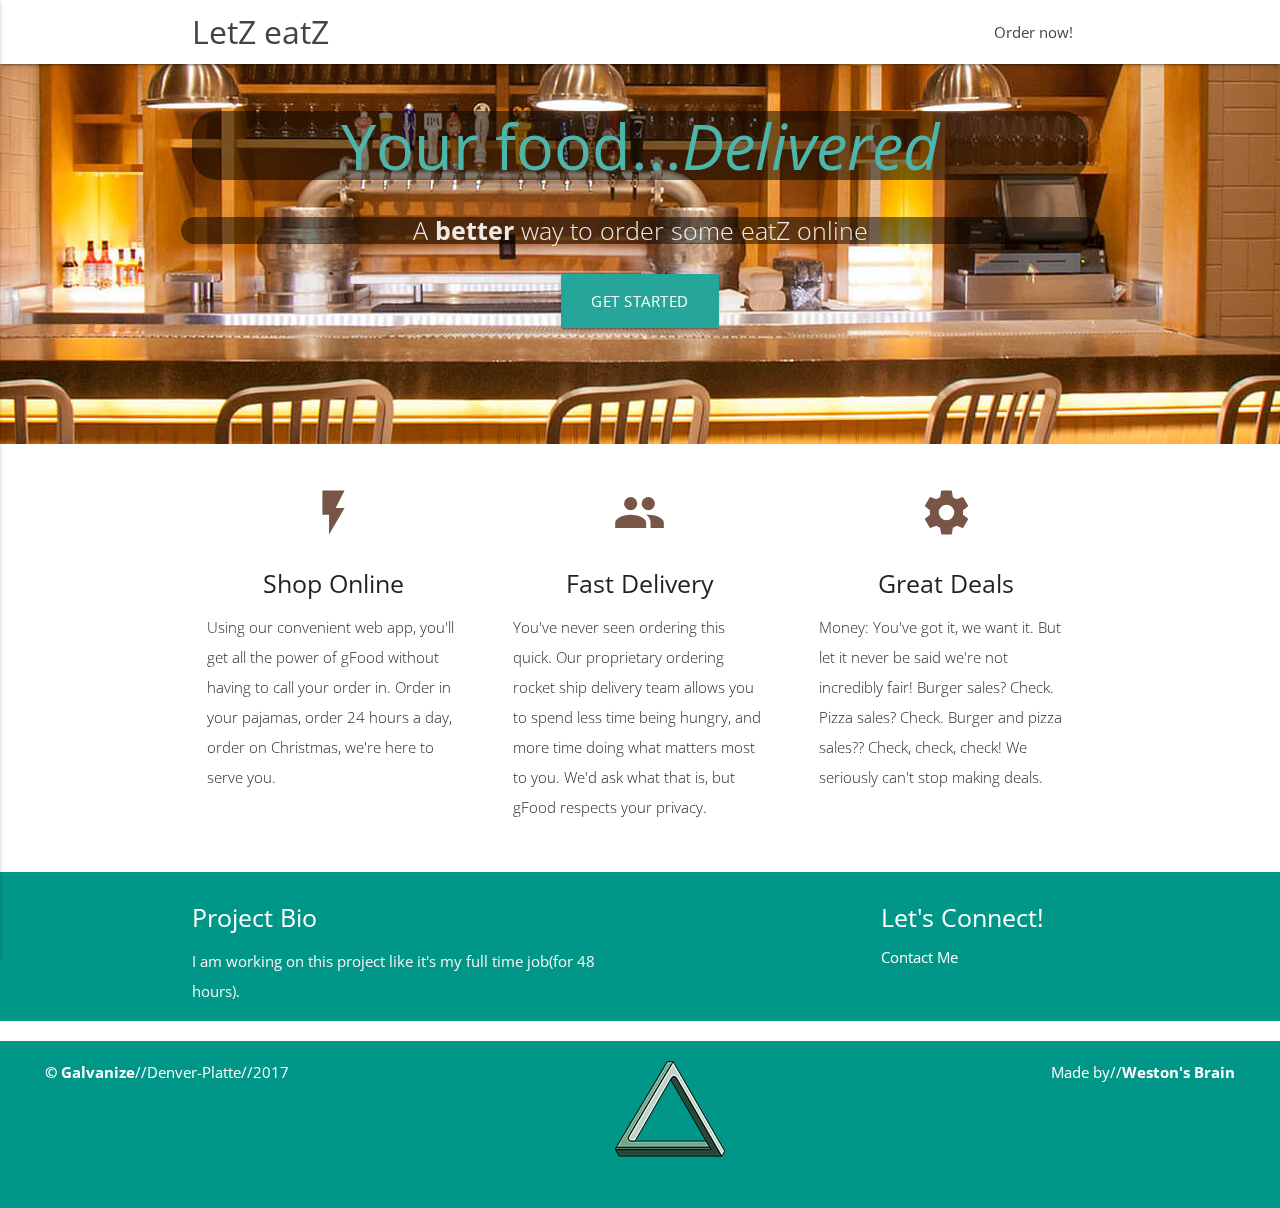
<file: public/index.html>
<!DOCTYPE html>
<html lang="en">
<head>
  <meta http-equiv="Content-Type" content="text/html; charset=UTF-8"/>
  <meta name="viewport" content="width=device-width, initial-scale=1"/>
  <title>LetZ EatZ</title>

  <!-- CSS  -->
  <link href="https://fonts.googleapis.com/icon?family=Material+Icons" rel="stylesheet">
  <link href="https://fonts.googleapis.com/css?family=Open+Sans:400,300,600,800,400italic" rel="stylesheet" type="text/css">
  <link href="css/materialize.css" type="text/css" rel="stylesheet" media="screen,projection"/>
  <link href="css/style.css" type="text/css" rel="stylesheet" media="screen,projection"/>
</head>
<body>
  <nav class="white" role="navigation">
    <div class="nav-wrapper container">
      <a id="logo-container" href="https://letzeatz.firebaseapp.com" class="brand-logo">LetZ eatZ</a>
      <ul class="right hide-on-med-and-down">
        <li><a href="orders.html">Order now!</a></li>
      </ul>

      <ul id="nav-mobile" class="side-nav">
        <li><a href="orders.html">Order now!</a></li>
      </ul>
      <a href="#" data-activates="nav-mobile" class="button-collapse"><i class="material-icons">menu</i></a>
    </div>
  </nav>

  <div id="index-banner" class="parallax-container">
    <div class="section no-pad-bot">
      <div class="container">
        <!-- <br><br> -->
        <h1 class="header center teal-text text-lighten-2 titleHead">Your food...<em>Delivered</em></h1>
        <div class="row center">
          <h5 class="header col s12 light titleFoot">A <b>better</b> way to order some eatZ online</h5>
        </div>
        <div class="row center">
          <a href="orders.html" id="download-button" class="btn-large waves-effect waves-light teal lighten-1">Get Started</a>
        </div>
        <br><br>

      </div>
    </div>
    <div class="parallax"><img src="media/Restaurant3.jpg" alt="Unsplashed background img 1"></div>
  </div>


  <div class="container">
    <div class="section">

      <!--   Icon Section   -->
      <div class="row">
        <div class="col s12 m12 l4">
          <div class="icon-block">
            <h2 class="center brown-text"><i class="material-icons">flash_on</i></h2>
            <h5 class="center">Shop Online</h5>

            <p class="light">Using our convenient web app, you'll get all the power of gFood without having to call your order in. Order in your pajamas, order 24 hours a day, order on Christmas, we're here to serve you.</p>
          </div>
        </div>

        <div class="col s12 m12 l4">
          <div class="icon-block">
            <h2 class="center brown-text"><i class="material-icons">group</i></h2>
            <h5 class="center">Fast Delivery</h5>

            <p class="light">You've never seen ordering this quick. Our proprietary ordering rocket ship delivery team allows you to spend less time being hungry, and more time doing what matters most to you. We'd ask what that is, but gFood respects your privacy.</p>
          </div>
        </div>

        <div class="col s12 m12 l4">
          <div class="icon-block">
            <h2 class="center brown-text"><i class="material-icons">settings</i></h2>
            <h5 class="center">Great Deals</h5>

            <p class="light">Money: You've got it, we want it. But let it never be said we're not incredibly fair! Burger sales? Check. Pizza sales? Check. Burger and pizza sales?? Check, check, check! We seriously can't stop making deals.</p>
          </div>
        </div>
      </div>

    </div>
  </div>

  <section class="page-footer teal">
    <div class="container">
      <div class="row">
        <div class="col l6 s12">
          <h5 class="white-text">Project Bio</h5>
          <p class="grey-text text-lighten-4">I am working on this project like it's my full time job(for 48 hours).</p>
        </div>
        <div class="col l3 m0 s0">

        </div>
        <div class="col l3 s12">
          <h5 class="white-text">Let's Connect!</h5>
          <ul>
            <li><a class="white-text" href="https://www.linkedin.com/in/giblerw/">Contact Me</a></li>
          </ul>
        </div>
      </div>
    </div>
</section>
      <footer class="page-footer teal footer-copyright">
          <span class="justifyLeft"><b>&copy; Galvanize </b> //Denver-Platte//2017 </span>
          <span class="center logo" id="myLogo"><img src="media/logo.png" alt="myLogo"></span>
          <span class="justifyRight">Made by//<b>Weston's Brain</b></span>
      </footer>




  <!--  Scripts-->
  <script src="https://code.jquery.com/jquery-2.1.1.min.js"></script>
  <script src="js/materialize.js"></script>
  <script src="js/init.js"></script>

  </body>
</html>
</file>
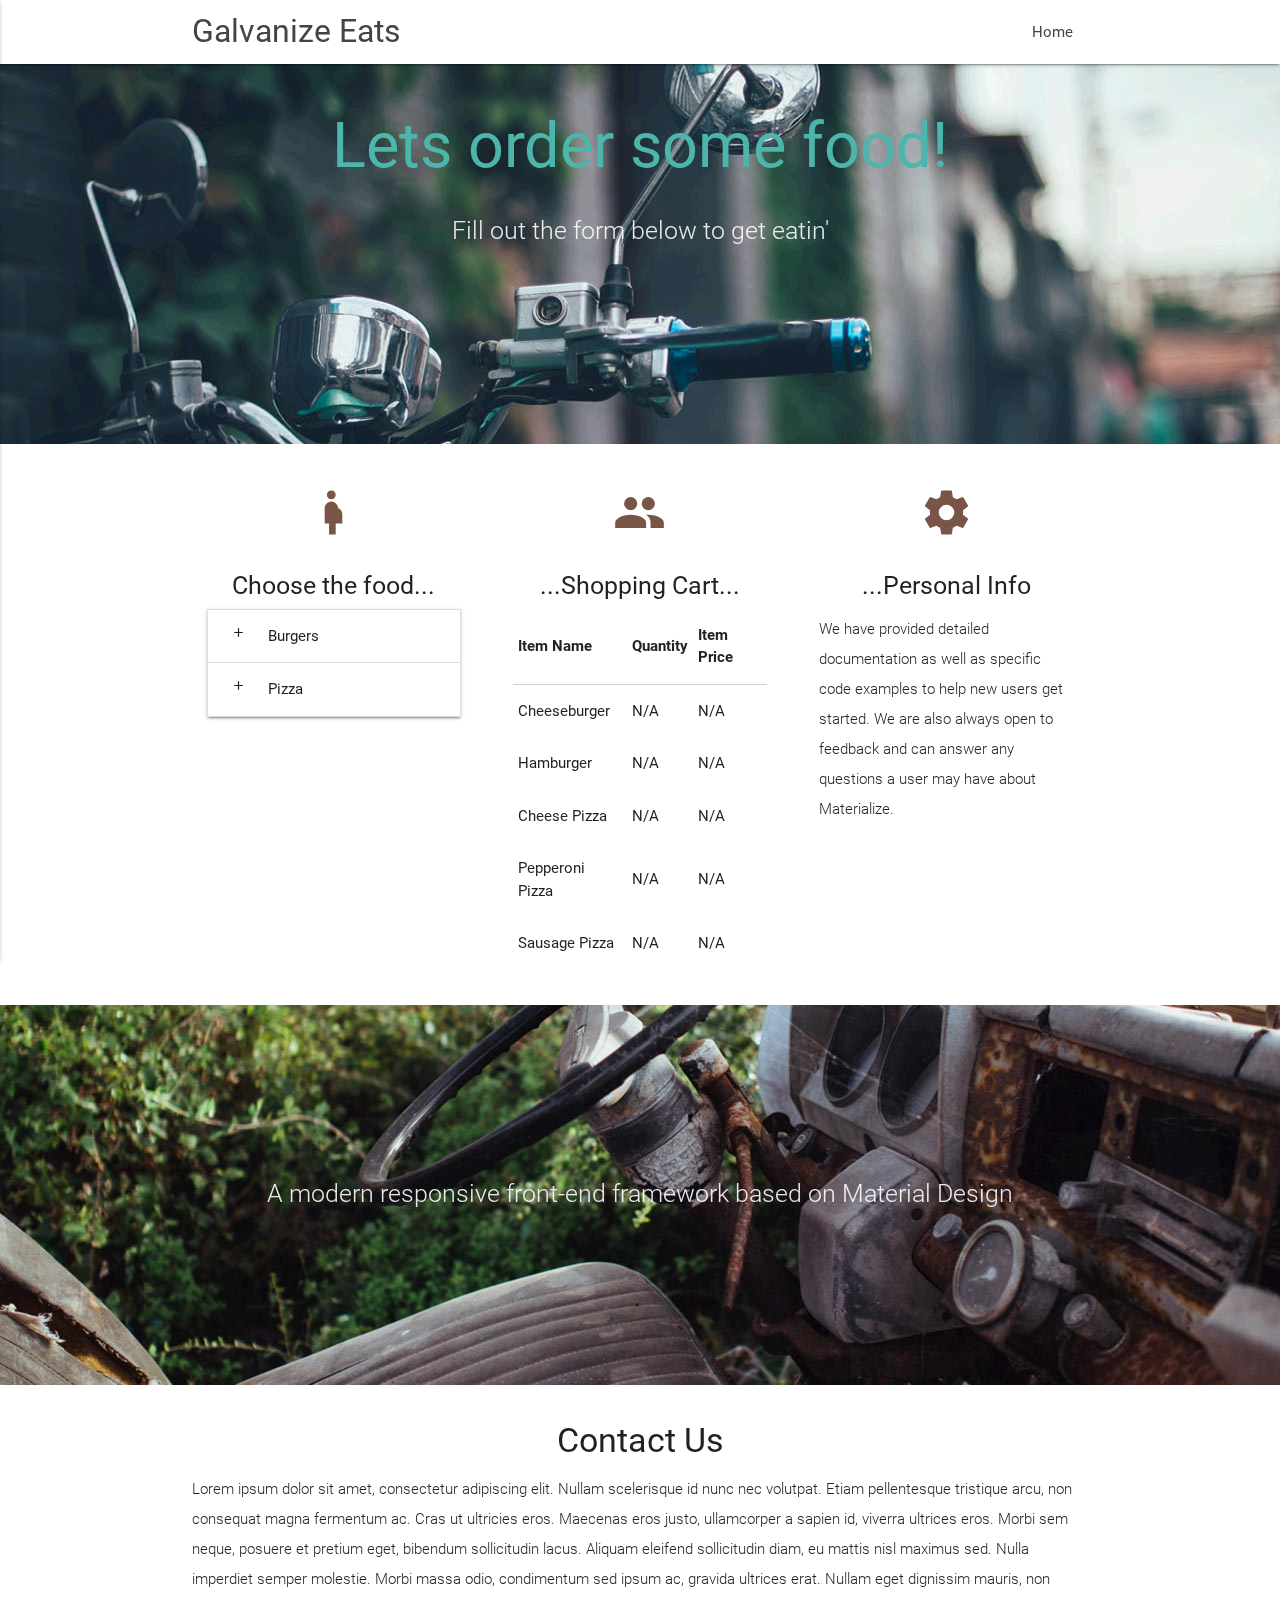
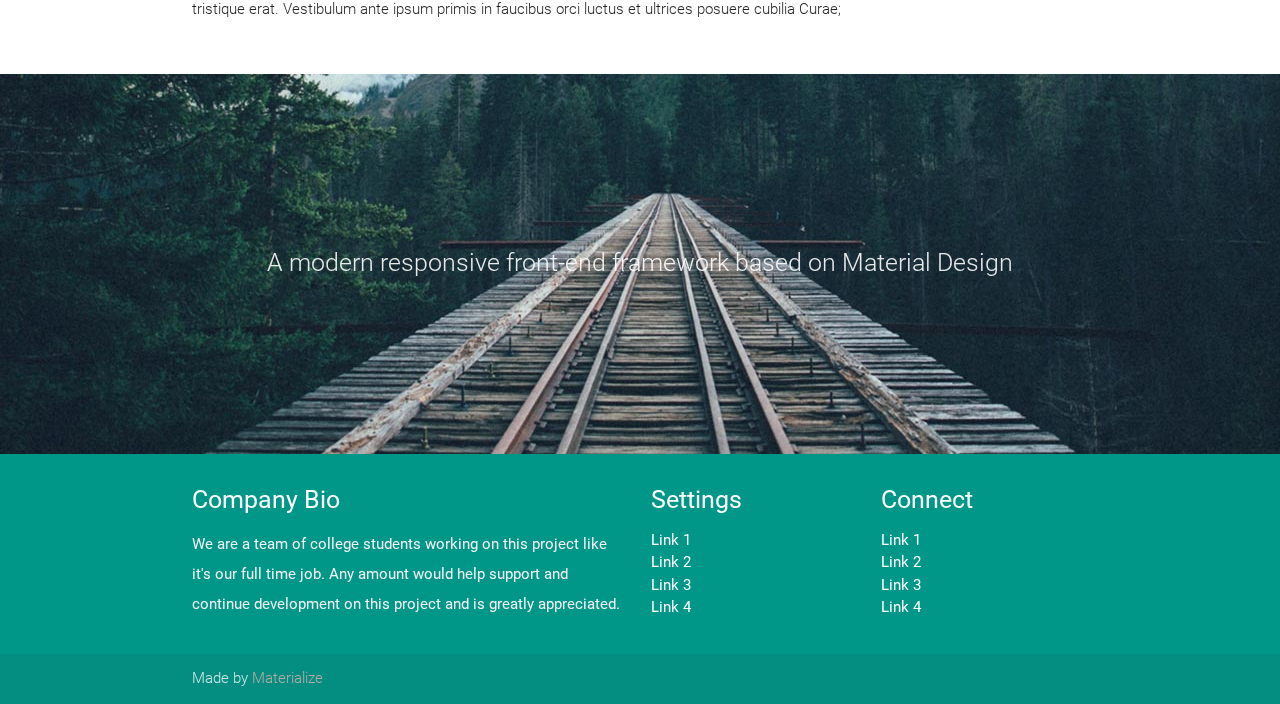
<file: orders.html>
<!DOCTYPE html>
<html lang="en">
<head>
  <meta http-equiv="Content-Type" content="text/html; charset=UTF-8"/>
  <meta name="viewport" content="width=device-width, initial-scale=1"/>
  <title>Galvanize Eats</title>

  <!-- CSS  -->
  <link href="https://fonts.googleapis.com/icon?family=Material+Icons" rel="stylesheet">
  <link href="css/materialize.css" type="text/css" rel="stylesheet" media="screen,projection"/>
  <link href="css/style.css" type="text/css" rel="stylesheet" media="screen,projection"/>
</head>
<body>
  <nav class="white" role="navigation">
    <div class="nav-wrapper container">
      <a id="logo-container" href="http://galvanize.html" class="brand-logo">Galvanize Eats</a>
      <ul class="right hide-on-med-and-down">
        <li><a href="index.html">Home</a></li>
      </ul>

      <ul id="nav-mobile" class="side-nav">
        <li><a href="index.html">Home</a></li>
      </ul>
      <a href="#" data-activates="nav-mobile" class="button-collapse"><i class="material-icons">menu</i></a>
    </div>
  </nav>

  <div id="index-banner" class="parallax-container">
    <div class="section no-pad-bot">
      <div class="container">
        <br><br>
        <h1 class="header center teal-text text-lighten-2">Lets order some food!</h1>
        <div class="row center">
          <h5 class="header col s12 light">Fill out the form below to get eatin'</h5>
        </div>
        <br><br>

      </div>
    </div>
    <div class="parallax"><img src="background1.jpg" alt="Unsplashed background img 1"></div>
  </div>


  <div class="container">
    <div class="section">

      <!--   Icon Section   -->
      <div class="row">
        <div class="col s12 m4">
          <div class="icon-block">
            <h2 class="center brown-text"><i class="material-icons">pregnant_woman</i></h2>
            <h5 class="center">Choose the food...</h5>
            <ul class="collapsible" data-collapsible="accordion">
                <li>
                  <div class="collapsible-header"><i class="material-icons">add</i>Burgers</div>
                  <div class="collapsible-body"><span>Lorem ipsum dolor sit amet.</span></div>
                </li>
                <li>
                  <div class="collapsible-header"><i class="material-icons">add</i>Pizza</div>
                  <div class="collapsible-body"><span>Lorem ipsum dolor sit amet.</span></div>
                </li>
              </ul>

          </div>
        </div>

        <div class="col s12 m4">
          <div class="icon-block">
            <h2 class="center brown-text"><i class="material-icons">group</i></h2>
            <h5 class="center">...Shopping Cart...</h5>

            <table>
        <thead>
          <tr>
              <th>Item Name</th>
              <th>Quantity</th>
              <th>Item Price</th>
          </tr>
        </thead>

        <tbody>
          <tr>
            <td>Cheeseburger</td>
            <td>N/A</td>
            <td>N/A</td>
          </tr>
          <tr>
            <td>Hamburger</td>
            <td>N/A</td>
            <td>N/A</td>
          </tr>
          <tr>
            <td>Cheese Pizza</td>
            <td>N/A</td>
            <td>N/A</td>
          </tr>
          <tr>
            <td>Pepperoni Pizza</td>
            <td>N/A</td>
            <td>N/A</td>
          </tr>
          <tr>
            <td>Sausage Pizza</td>
            <td>N/A</td>
            <td>N/A</td>
          </tr>
        </tbody>
      </table>
          </div>
        </div>

        <div class="col s12 m4">
          <div class="icon-block">
            <h2 class="center brown-text"><i class="material-icons">settings</i></h2>
            <h5 class="center">...Personal Info</h5>

            <p class="light">We have provided detailed documentation as well as specific code examples to help new users get started. We are also always open to feedback and can answer any questions a user may have about Materialize.</p>
          </div>
        </div>
      </div>

    </div>
  </div>


  <div class="parallax-container valign-wrapper">
    <div class="section no-pad-bot">
      <div class="container">
        <div class="row center">
          <h5 class="header col s12 light">A modern responsive front-end framework based on Material Design</h5>
        </div>
      </div>
    </div>
    <div class="parallax"><img src="background2.jpg" alt="Unsplashed background img 2"></div>
  </div>

  <div class="container">
    <div class="section">

      <div class="row">
        <div class="col s12 center">
          <h3><i class="mdi-content-send brown-text"></i></h3>
          <h4>Contact Us</h4>
          <p class="left-align light">Lorem ipsum dolor sit amet, consectetur adipiscing elit. Nullam scelerisque id nunc nec volutpat. Etiam pellentesque tristique arcu, non consequat magna fermentum ac. Cras ut ultricies eros. Maecenas eros justo, ullamcorper a sapien id, viverra ultrices eros. Morbi sem neque, posuere et pretium eget, bibendum sollicitudin lacus. Aliquam eleifend sollicitudin diam, eu mattis nisl maximus sed. Nulla imperdiet semper molestie. Morbi massa odio, condimentum sed ipsum ac, gravida ultrices erat. Nullam eget dignissim mauris, non tristique erat. Vestibulum ante ipsum primis in faucibus orci luctus et ultrices posuere cubilia Curae;</p>
        </div>
      </div>

    </div>
  </div>


  <div class="parallax-container valign-wrapper">
    <div class="section no-pad-bot">
      <div class="container">
        <div class="row center">
          <h5 class="header col s12 light">A modern responsive front-end framework based on Material Design</h5>
        </div>
      </div>
    </div>
    <div class="parallax"><img src="background3.jpg" alt="Unsplashed background img 3"></div>
  </div>

  <footer class="page-footer teal">
    <div class="container">
      <div class="row">
        <div class="col l6 s12">
          <h5 class="white-text">Company Bio</h5>
          <p class="grey-text text-lighten-4">We are a team of college students working on this project like it's our full time job. Any amount would help support and continue development on this project and is greatly appreciated.</p>


        </div>
        <div class="col l3 s12">
          <h5 class="white-text">Settings</h5>
          <ul>
            <li><a class="white-text" href="#!">Link 1</a></li>
            <li><a class="white-text" href="#!">Link 2</a></li>
            <li><a class="white-text" href="#!">Link 3</a></li>
            <li><a class="white-text" href="#!">Link 4</a></li>
          </ul>
        </div>
        <div class="col l3 s12">
          <h5 class="white-text">Connect</h5>
          <ul>
            <li><a class="white-text" href="#!">Link 1</a></li>
            <li><a class="white-text" href="#!">Link 2</a></li>
            <li><a class="white-text" href="#!">Link 3</a></li>
            <li><a class="white-text" href="#!">Link 4</a></li>
          </ul>
        </div>
      </div>
    </div>
    <div class="footer-copyright">
      <div class="container">
      Made by <a class="brown-text text-lighten-3" href="http://materializecss.com">Materialize</a>
      </div>
    </div>
  </footer>


  <!--  Scripts-->
  <script src="https://code.jquery.com/jquery-2.1.1.min.js"></script>
  <script src="js/materialize.js"></script>
  <script src="js/init.js"></script>

  </body>
</html>
</file>
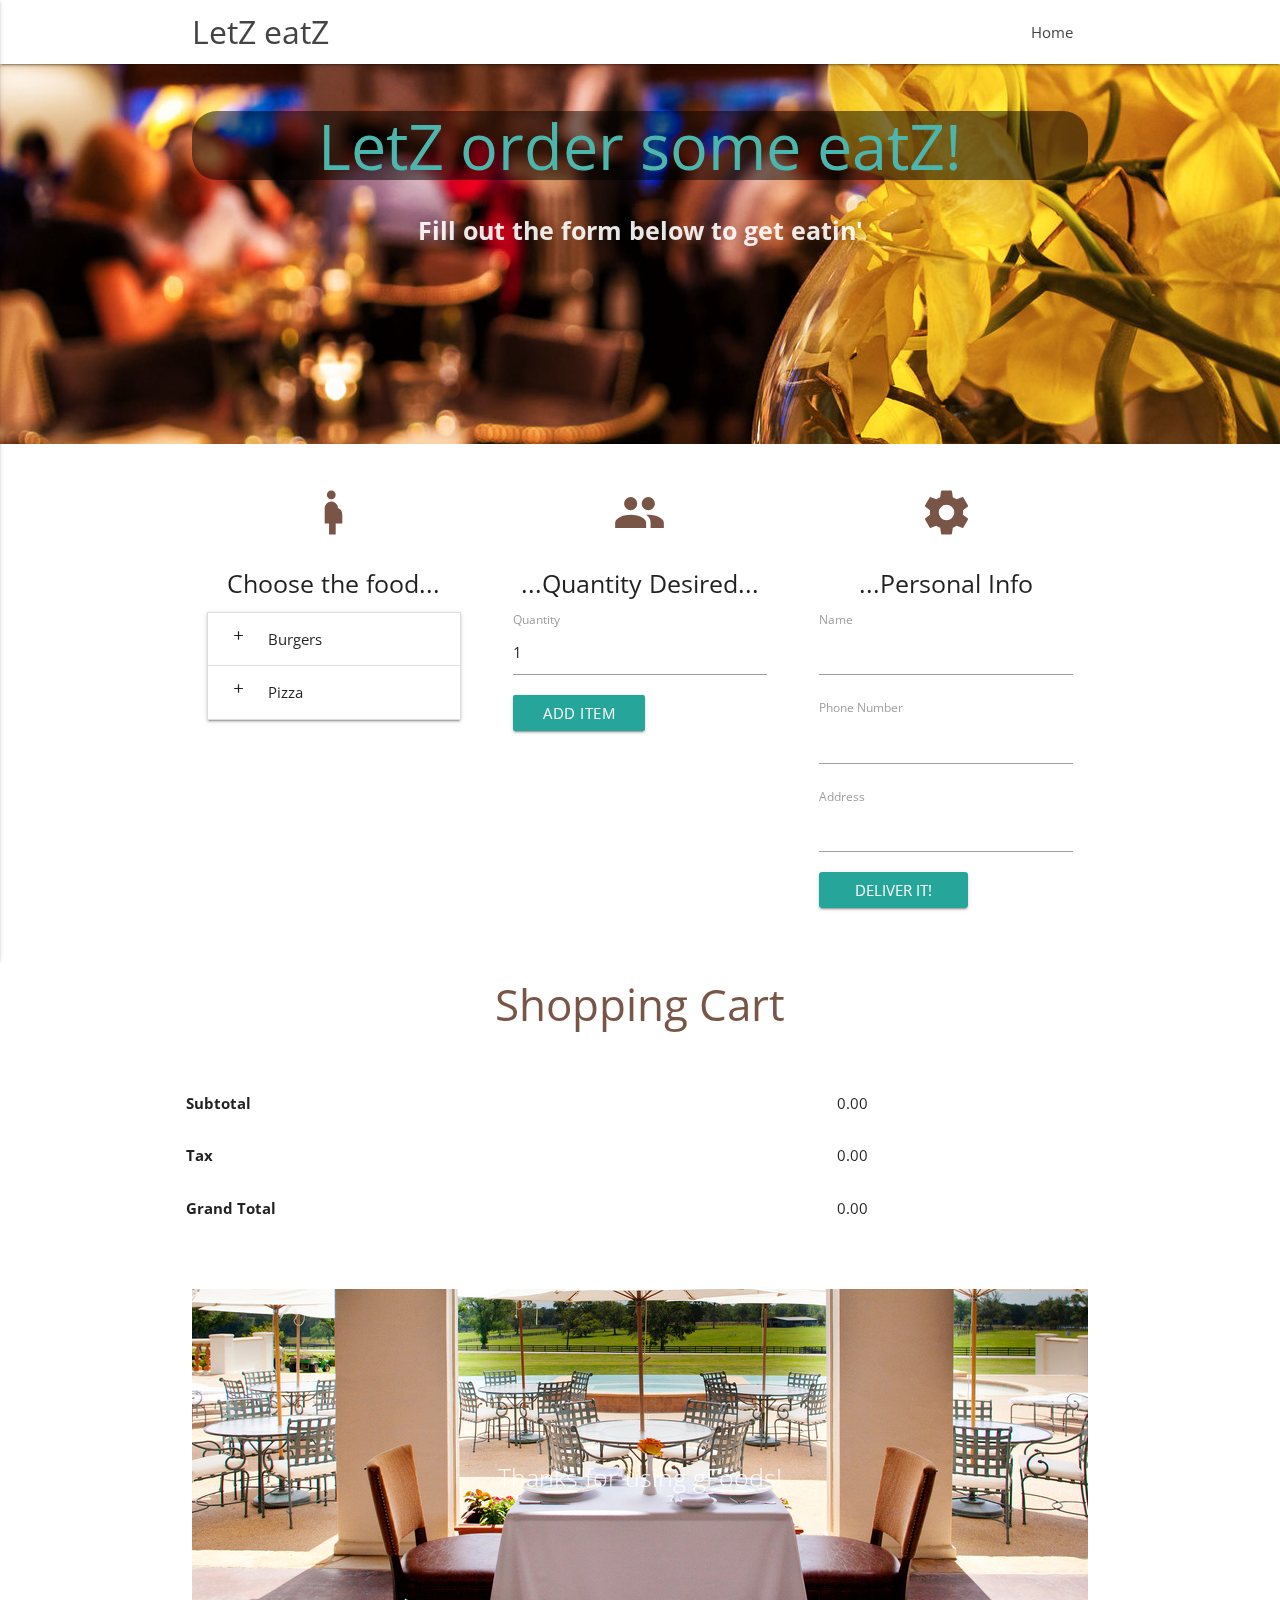
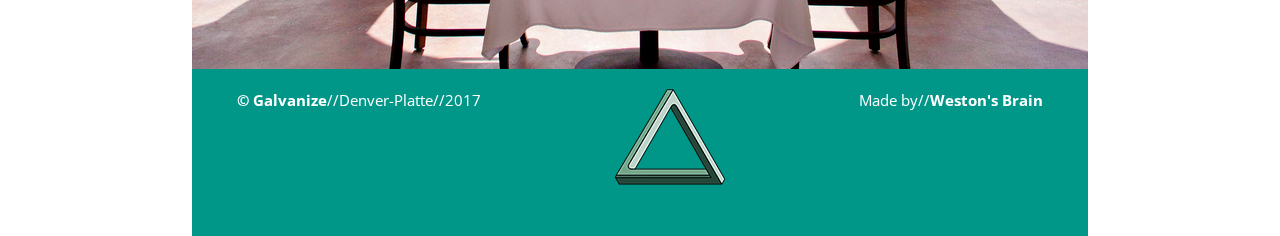
<file: public/orders.html>
<!DOCTYPE html>
<html lang="en">

<head>
  <meta http-equiv="Content-Type" content="text/html; charset=UTF-8" />
  <meta name="viewport" content="width=device-width, initial-scale=1" />
  <title>LetZ EatZ</title>

  <!-- CSS  -->
  <link href="https://fonts.googleapis.com/icon?family=Material+Icons" rel="stylesheet">
  <link href="https://fonts.googleapis.com/css?family=Open+Sans:400,300,600,800,400italic" rel="stylesheet" type="text/css">
  <link href="css/materialize.css" type="text/css" rel="stylesheet" media="screen,projection" />
  <link href="css/style.css" type="text/css" rel="stylesheet" media="screen,projection" />
</head>

<body>
<!-- navbar -->
  <nav class="white" role="navigation">
    <div class="nav-wrapper container">
      <a id="logo-container" href="https://letzeatz.firebaseapp.com" class="brand-logo">LetZ eatZ</a>
      <ul class="right hide-on-med-and-down">
        <li><a href="index.html">Home</a></li>
      </ul>

      <ul id="nav-mobile" class="side-nav">
        <li><a href="index.html">Home</a></li>
      </ul>
      <a href="#" data-activates="nav-mobile" class="button-collapse"><i class="material-icons">menu</i></a>
    </div>
  </nav>
<!-- banner -->
  <div id="index-banner" class="parallax-container">
    <div class="section no-pad-bot">
      <div class="container">
        <br><br>
        <h1 class="header center teal-text text-lighten-2 titleHead">LetZ order some eatZ!</h1>
        <div class="row center">
          <h5 class="header col s12 light"><b>Fill out the form below to get eatin'</b></h5>
        </div>
        <br><br>

      </div>
    </div>
    <div class="parallax"><img src="media/restaurant-hero-image.jpg" alt="Unsplashed background img 1"></div>
  </div>
<!-- main container -->
    <div class="container">
      <div class="section">
        <div class="row">
<!-- menu -->
          <div class="col s12 m12 l4 orderForm">
            <div class="icon-block">
              <h2 class="center brown-text"><i class="material-icons">pregnant_woman</i></h2>
              <h5 class="center">Choose the food...</h5>
                <p></p>
                  <ul class="collapsible" data-collapsible="accordion">
                    <li>
                      <div class="collapsible-header"><i class="material-icons">add</i>Burgers</div>
                      <div class="collapsible-body">

                        <a class="waves-effect waves-light btn foodButton hb brown"></a>
                        <p class='priceSpot priceHB'></p>

                        <a class="waves-effect waves-light btn foodButton cb"></a>
                        <p class='priceSpot priceCB'></p>
                      </div>
                    </li>
                    <li>
                      <div class="collapsible-header"><i class="material-icons">add</i>Pizza</div>
                      <div class="collapsible-body">
                        <a class="waves-effect waves-light btn foodButton cp"></a>
                        <p class='priceSpot priceCP'></p>
                        <a class="waves-effect waves-light btn foodButton pp"></a>
                        <p class='priceSpot pricePP'></p>
                        <a class="waves-effect waves-light btn foodButton sp"></a>
                        <p class='priceSpot priceSP'></p>
                      </div>
                    </li>
                  </ul>
            </div>
          </div>
<!-- order quantity -->
          <div class="col s12 m12 l4 orderForm">
            <div class="icon-block">
              <h2 class="center brown-text"><i class="material-icons">group</i></h2>
              <h5 class="center">...Quantity Desired...</h5>
              <div class="order-input-quantity">
                <section>
                  <div class="item-input">
                    <span class="quantity-wrapper">
                        <label for="quantity">Quantity</label>
                        <input type="number" name="quantity" min="1" max="100" value="1" class="quantity">
                    </span>
                    <button type="click" class="waves-effect waves-light btn add-cart">Add Item</button>
                  </div>
                </section>
              </div>
            </div>
          </div>
<!-- personal form -->
          <div class="col s12 m12 l4 orderForm">
            <div class="icon-block">
              <h2 class="center brown-text"><i class="material-icons">settings</i></h2>
              <h5 class="center">...Personal Info</h5>
              <form class="customer-information" action="https://galvanize-eats-api.herokuapp.com/orders" method="post">
                <section>
                  <label for="name">Name</label>
                  <input name="name" type="text" required="required">
                  <label for="phone">Phone Number</label>
                  <input name="phone" type="text" required="required">
                  <label for="address">Address</label>
                  <input name="address" type="text" required="required">
                  <input type="submit" class="waves-effect waves-light btn submit-order" value="Deliver It!">
                </section>
              </form>
            </div>
          </div>
        </div>
        </div>
      </div>
<!-- cart -->
  <div class="container">
    <div class="section">
      <div class="row">
        <div class="col s12 center cart">
          <h3 class="mdi-content-send brown-text">Shopping Cart</h3>
          <div class="row">
          <table class='shopCart'>
            <tbody>
            <div class='col s8 m10 l10'>
              <tr class="titleAdd">
              <th class='cartAdditions'></th>
              <td>
                <output class='priceAdditions'></output>
              </td>
            </tr>
          </div>
            <!-- <div class='col s4 m2 l2 priceAdditions right-align'></div> -->
            </tbody>
          </div>
        </div>
            <tfoot>
              <tr class="subtotal">
                <th>Subtotal</th>
                <td>
                  <output>0.00</output>
                </td>
              </tr>
              <tr class="tax">
                <th>Tax</th>
                <td>
                  <output>0.00</output>
                </td>
              </tr>
              <tr class="grand-total">
                <th>Grand Total</th>
                <td>
                  <output>0.00</output>
                </td>
              </tr>
            </tfoot>
          </table>
        </div>
      </div>

    </div>
  </div>
<!-- bottom picture -->
  <div class="parallax-container valign-wrapper">
    <div class="section no-pad-bot">
      <div class="container">
        <div class="row center">
          <h5 class="header col s12 light">Thanks for using gFoods!</h5>
        </div>
      </div>
    </div>
    <div class="parallax"><img src="media/restaurant2.jpg" alt="Unsplashed background img 3"></div>
  </div>
<!-- footer -->

<footer class="page-footer teal footer-copyright">
    <span class="justifyLeft"><b>&copy; Galvanize </b> //Denver-Platte//2017 </span>
    <span class="center logo" id="myLogo"><img src="media/logo.png" alt="myLogo"></span>
    <span class="justifyRight">Made by//<b>Weston's Brain</b></span>
</footer>



  <!--  Scripts-->
  <script src="https://code.jquery.com/jquery-2.1.1.min.js"></script>
  <script src="js/materialize.js"></script>
  <script src="js/menu.js"></script>
  <script src="js/init.js"></script>
  <script src="js/form.js"></script>
  <script src="js/order.js"></script>
</body>

</html>
</file>
<file: public/css/style.css>
/* Custom Stylesheet */
/**
 * Use this file to override Materialize files so you can update
 * the core Materialize files in the future
 *
 * Made By MaterializeCSS.com
 */
body {
    font-family: "Open Sans";
}

nav ul a,
nav .brand-logo {
  color: #444;
}

p {
  line-height: 2rem;
}

.button-collapse {
  color: #26a69a;
}

.parallax-container {
  min-height: 380px;
  line-height: 0;
  height: auto;
  color: rgba(255,255,255,.9);
}
  .parallax-container .section {
    width: 100%;
  }

@media only screen and (max-width : 992px) {
  .parallax-container .section {
    position: absolute;
    top: 40%;
  }
  #index-banner .section {
    top: 10%;
  }
}

@media only screen and (max-width : 600px) {
  #index-banner .section {
    top: 0;
  }
}

.icon-block {
  padding: 0 15px;
}
.icon-block .material-icons {
  font-size: inherit;
}

footer.page-footer {
  margin: 0;
}

#cart {
  border-style: solid;
  border-color: black;
}

.brown {
  border-color: black;
}

.justifyLeft {
  display: flex;
  justify-content: flex-start;
}
.justifyRight {
  display: flex;
  justify-content: flex-end;
}

.titleHead {
  opacity: 1;
  background-color: rgba(0, 0, 0, 0.5);
  border-radius: 25px;
}

.titleFoot {
  opacity: 1;
  background-color: rgba(0, 0, 0, 0.5);
  border-radius: 25px;

}
/* Footer */
footer {
    display: flex;
    justify-content: space-between;
    padding: 3rem;
}
footer .copy {
  display: flex;
  justify-content: space-between;
    margin-right: 5rem;
}
footer .iconFoot {
  display: flex;
  justify-content: center;
    background-size: 20px 20px;
    width: 20px;
    height: 20px;
    z-index: 2;

footer address {
  display: flex;
  justify-content: flex-end;
    margin-left: 2rem;
}

table .shopCart {
  border: 20px, solid, brown;
}

.orderForm {
  display: flex;
  justify-content: space-around;
}

.grand-total {
  font-size: 20px;
}

#cartUnderline {
  border: 10px, solid, black;
}

#myLogo {
  max-width: 200px:
}
</file>
<file: css/style.css>
/* Custom Stylesheet */
/**
 * Use this file to override Materialize files so you can update
 * the core Materialize files in the future
 *
 * Made By MaterializeCSS.com
 */

nav ul a,
nav .brand-logo {
  color: #444;
}

p {
  line-height: 2rem;
}

.button-collapse {
  color: #26a69a;
}

.parallax-container {
  min-height: 380px;
  line-height: 0;
  height: auto;
  color: rgba(255,255,255,.9);
}
  .parallax-container .section {
    width: 100%;
  }

@media only screen and (max-width : 992px) {
  .parallax-container .section {
    position: absolute;
    top: 40%;
  }
  #index-banner .section {
    top: 10%;
  }
}

@media only screen and (max-width : 600px) {
  #index-banner .section {
    top: 0;
  }
}

.icon-block {
  padding: 0 15px;
}
.icon-block .material-icons {
  font-size: inherit;
}

footer.page-footer {
  margin: 0;
}
</file>
